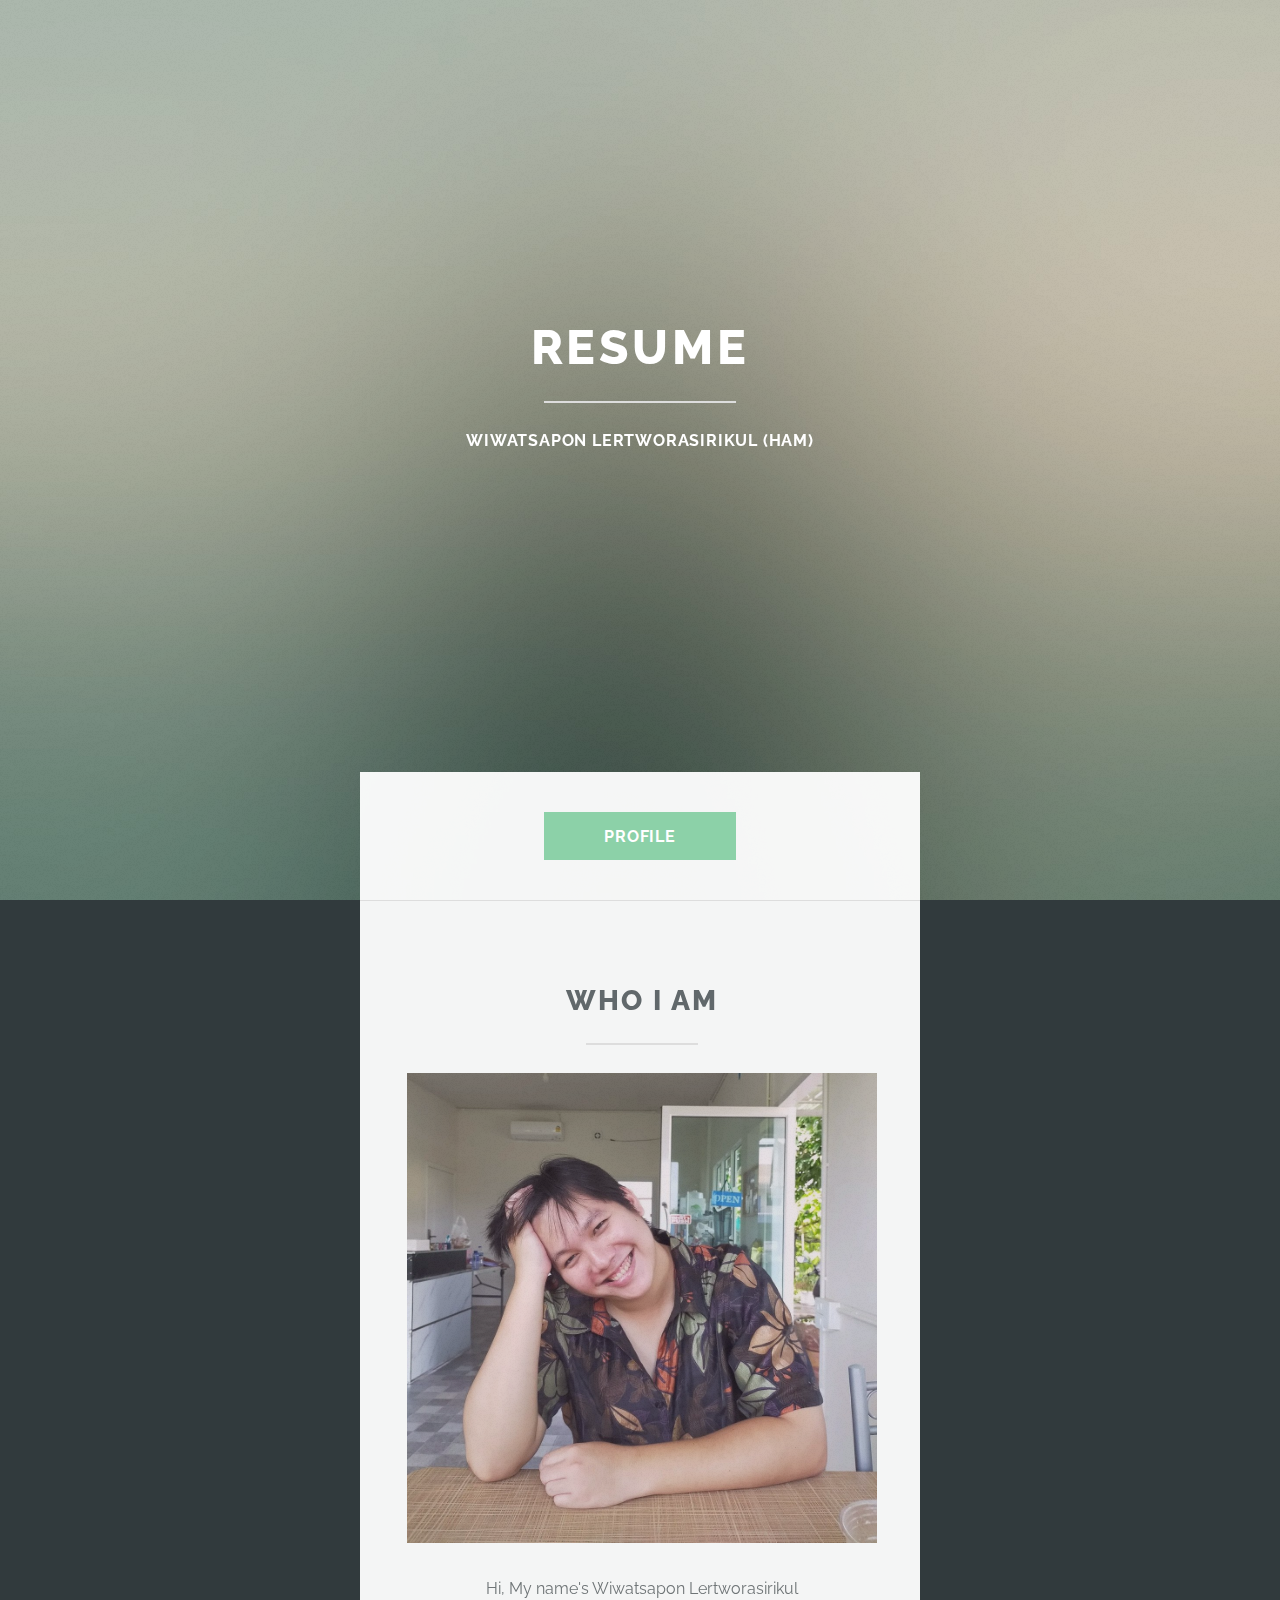
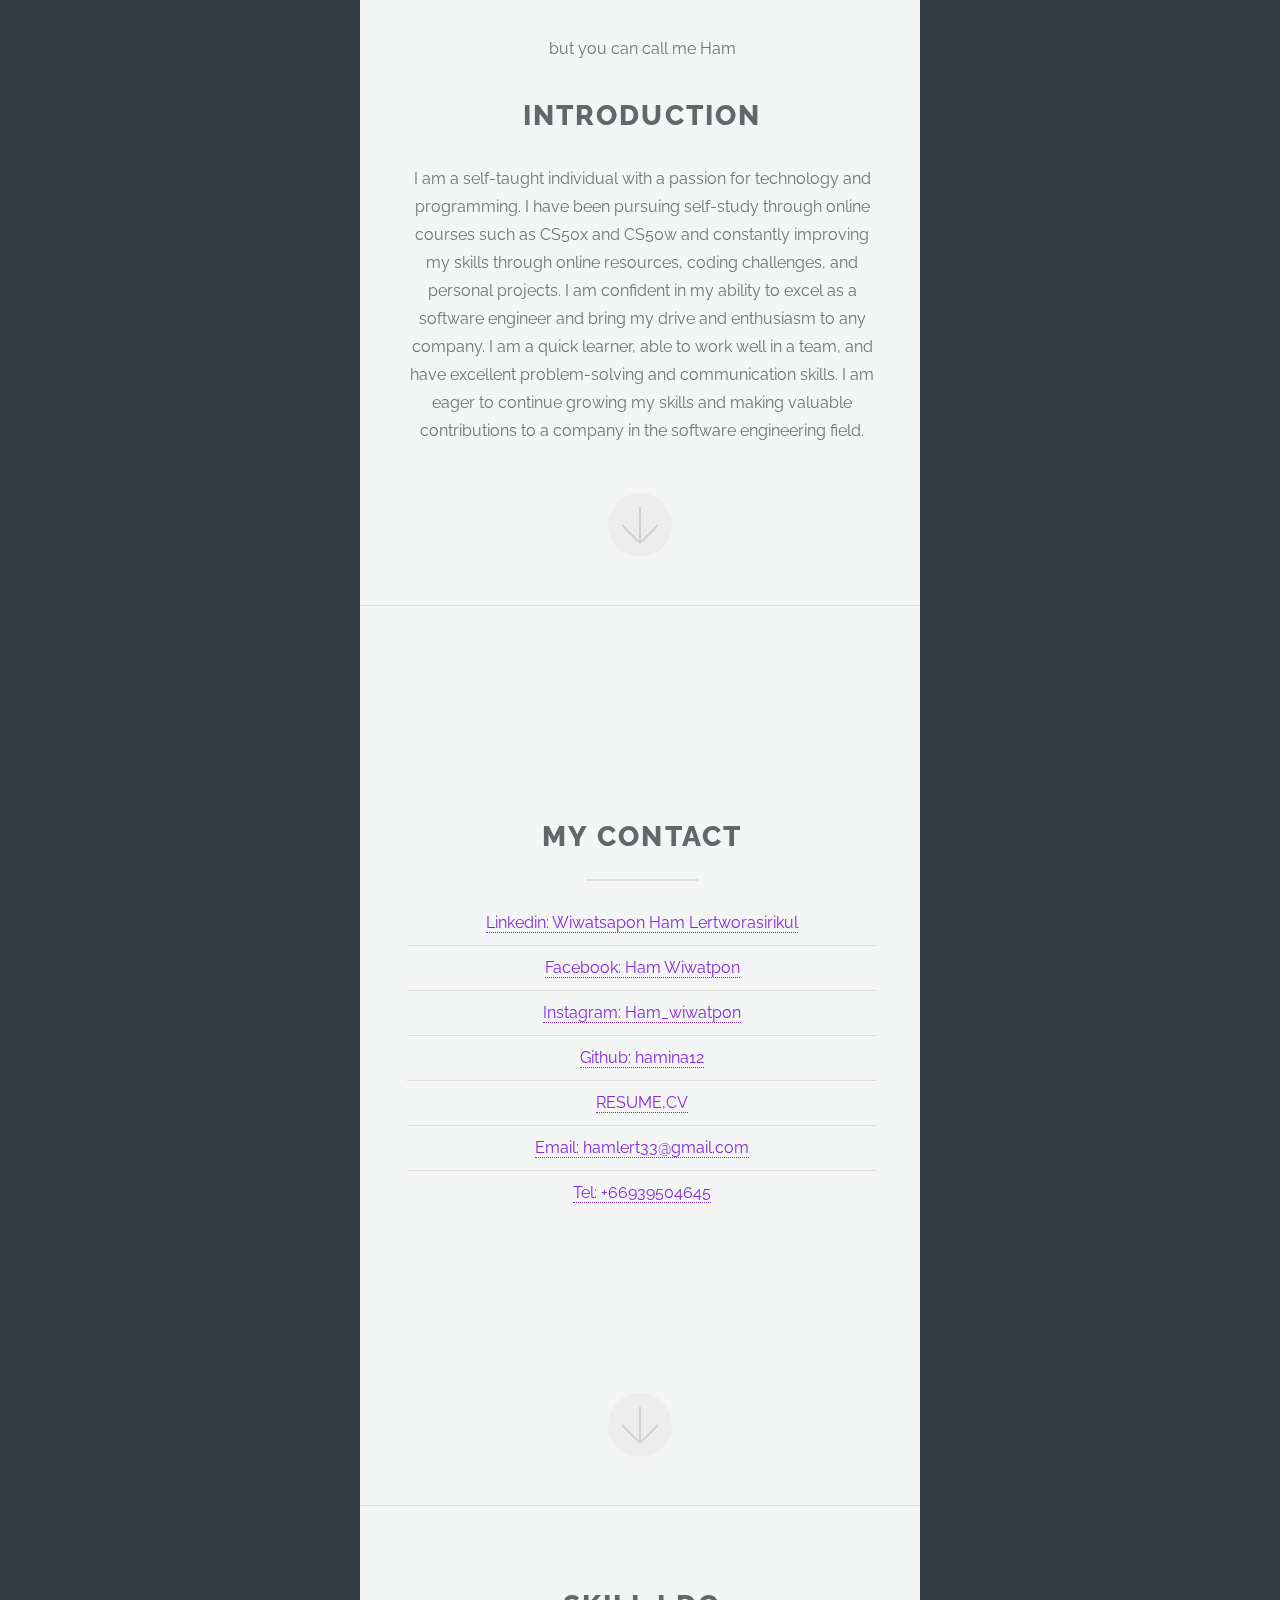
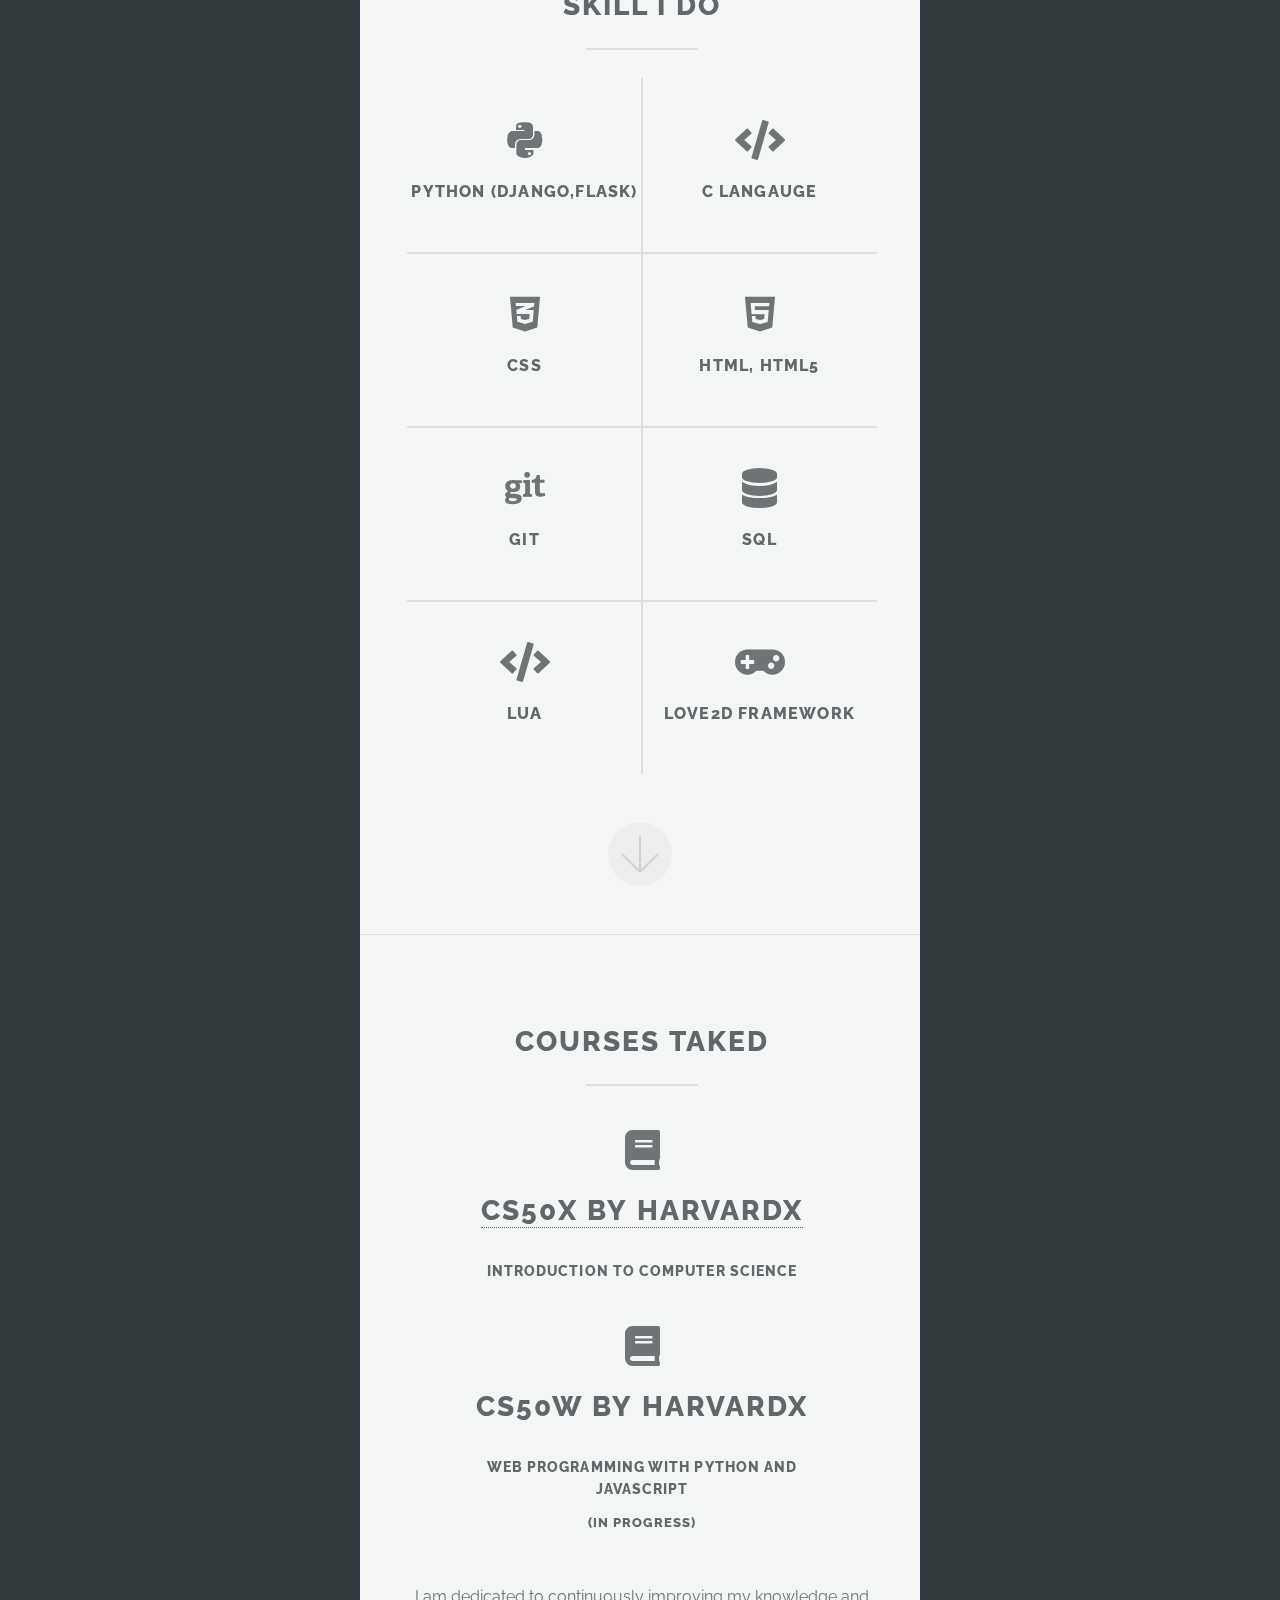
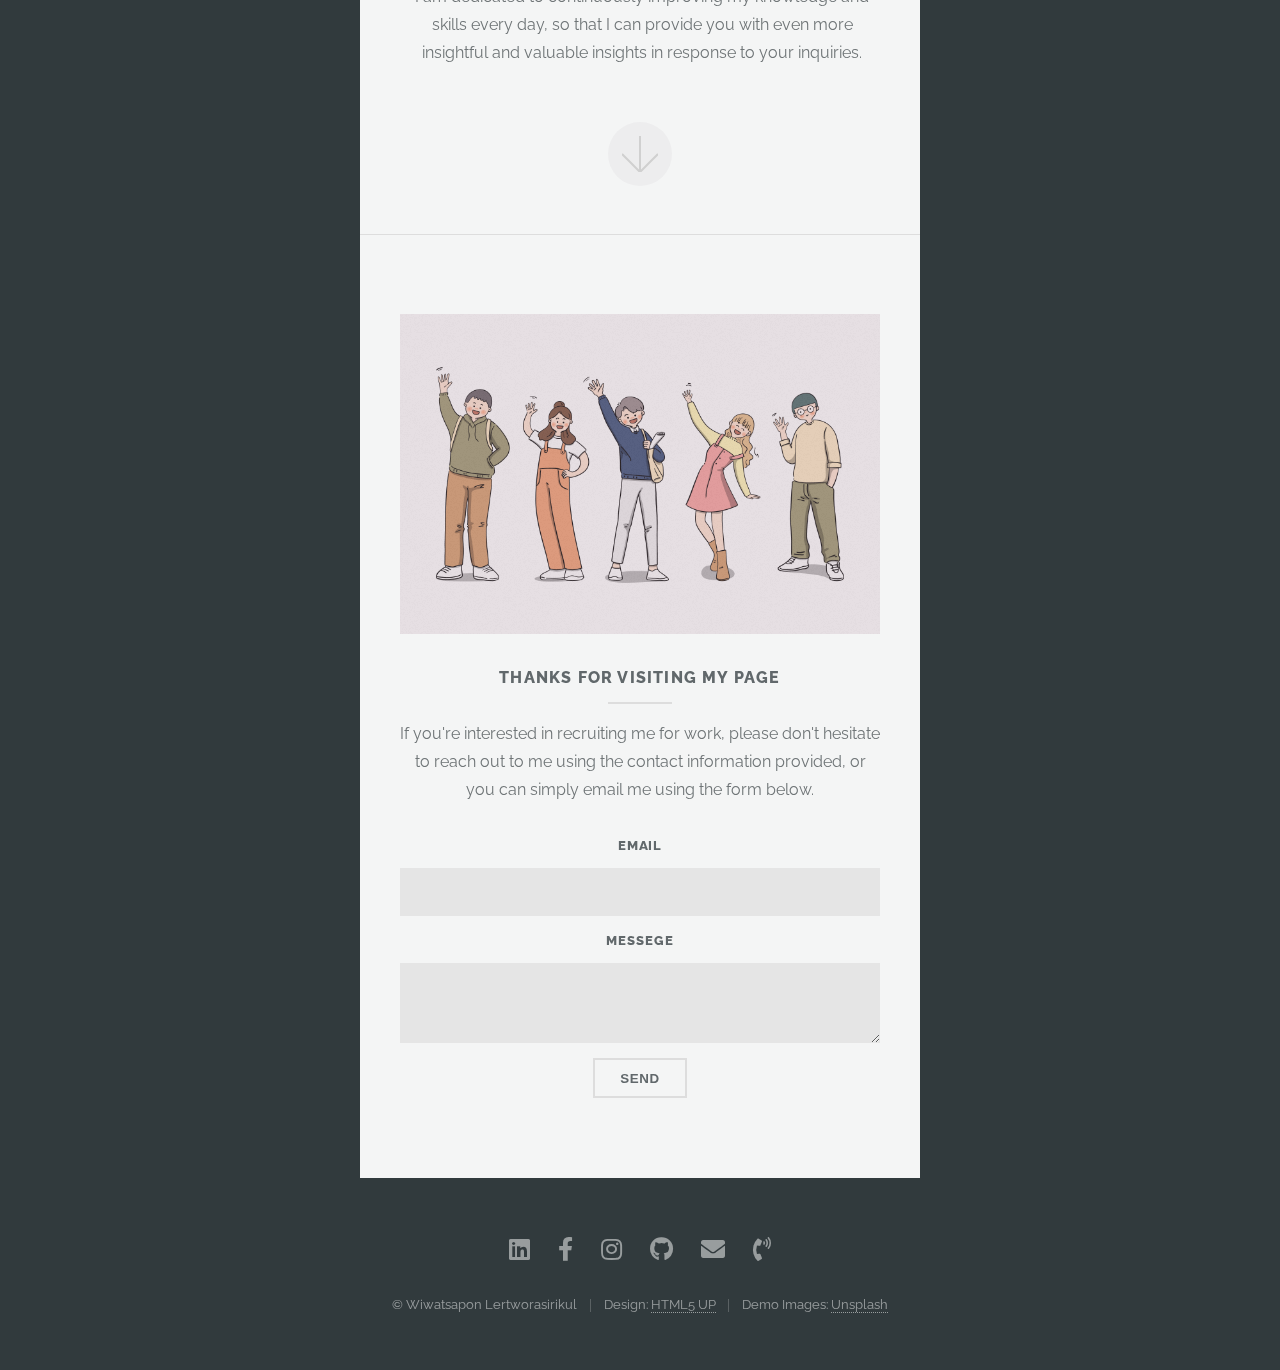
<file: index.html>
<!DOCTYPE HTML>
<!--
	Highlights by HTML5 UP
	html5up.net | @ajlkn
	Free for personal and commercial use under the CCA 3.0 license (html5up.net/license)
-->
<html>
	<head>
		<title>Wiwatsapon Resume</title>
		<meta charset="utf-8" />
		<meta name="viewport" content="width=device-width, initial-scale=1, user-scalable=no" />
		<link rel="stylesheet" href="assets/css/main.css" />
	</head>
	<body class="is-preload">

		<!-- Header -->
			<section id="header">
				<header class="major">
					<h1>RESUME</h1>
					<p>WIWATSAPON LERTWORASIRIKUL (HAM)</p>
				</header>
				<div class="container">
					<ul class="actions special">
						<li><a href="#one" class="button primary scrolly">Profile</a></li>
					</ul>
				</div>
			</section>

		<!-- One -->
			<section id="one" class="main special">
				<div class="container">
					<div class="content">
						<header class="major">
							<h2>Who I am</h2>
						</header>
						<div class="col-12">
							<span class="image fit"><img src="images/ham.jpg" alt="Profile" /></span>
						</div>
						<p>Hi, My name's Wiwatsapon Lertworasirikul</p>
						<p>but you can call me Ham</p>
						<h2>Introduction</h2>
						<p>I am a self-taught individual with a passion for technology and programming. I have been pursuing self-study through online courses such as CS50x and CS50w and constantly improving my skills through online resources, coding challenges, and personal projects. I am confident in my ability to excel as a software engineer and bring my drive and enthusiasm to any company. I am a quick learner, able to work well in a team, and have excellent problem-solving and communication skills. I am eager to continue growing my skills and making valuable contributions to a company in the software engineering field.</p>
					</div>
					<a href="#two" class="goto-next scrolly">Next</a>
				</div>
			</section>
			
		<!-- Two -->
			<section id="two" class="main special">
				<div class="container">
					<div class="content">
						<header class="major">
							<h2>My contact</h2>
						</header>
						<ul class="alt">
							<li><a href="https://www.linkedin.com/in/wiwatsapon-lertworasirikul-10bb84263/"><span class="label">Linkedin: Wiwatsapon Ham Lertworasirikul</span></a></li>
							<li><a href="https://www.facebook.com/hamwiwatpon/"><span class="label">Facebook: Ham Wiwatpon</span></a></li>
							<li><a href="https://www.instagram.com/ham_wiwatpon/"><span class="label">Instagram: Ham_wiwatpon</span></a></li>
							<li><a href="https://github.com/hamina12"><span class="label">Github: hamina12</span></a></li>
							<li><a href="https://resume.io/r/bTG0ZDBS4"><span class="label">RESUME,CV</span></a></li>
							<li><a href="mailto:hamlert33@gmail.com"><span class="label">Email: hamlert33@gmail.com</span></a></li>
							<li><a href="tel:+66939504645"><span class="label">Tel: +66939504645</span></a></li>
						</ul>
						
					</div>
					<a href="#three" class="goto-next scrolly">Next</a>
				</div>
			</section>
			
		<!-- Three -->
			<section id="three" class="main special">
				<div class="container">
					<div class="content">
						<header class="major">
							<h2>Skill i do</h2>
						</header>
						<ul class="icons-grid">
							<li>
								<span class="icon brands major fa-python"></span>
								<h3>Python (Django,Flask)</h3>
							</li>
							<li>
								<span class="icon solid major fa-code"></span>
								<h3>C langauge</h3>
							</li>
							<li>
								<span class="icon brands major fa-css3-alt"></span>
								<h3>CSS</h3>
							</li>
							<li>
								<span class="icon brands major fa-html5"></span>
								<h3>HTML, HTML5</h3>
							</li>
							<li>
								<span class="icon brands major fa-git"></span>
								<h3>GIT</h3>
							</li>
							<li>
								<span class="icon solid major fa-database"></span>
								<h3>SQL</h3>
							</li>
							<li>
								<span class="icon solid major fa-code"></span>
								<h3>Lua</h3>
							</li>
							<li>
								<span class="icon solid major fa-gamepad"></span>
								<h3>Love2d Framework</h3>
							</li>
						</ul>
					</div>
					<a href="#four" class="goto-next scrolly">Next</a>
				</div>
			</section>
		
		<!-- Four -->
			<section id="four" class="main special">
				<div class="container">
					<div class="content">
						<header class="major">
							<h2>Courses Taked</h2>
						</header>
						<div style="margin:50px">
							<span class="icon solid major fa-book"></span>
							<h2>
								<a href="https://certificates.cs50.io/cd8f5df5-35dc-4519-b755-54cb6ee9511c.pdf?size=letter">CS50x by HarvardX</a>
							</h2>
							<h4>Introduction to Computer Science</h4>
						</div>
						<div style="margin:50px">
							<span class="icon solid major fa-book"></span>
							<h2>CS50w by HarvardX</h2>
							<h4>Web Programming with Python and Javascript</h4>
							<h5>(In Progress)</h5>
						</div>
						<p>I am dedicated to continuously improving my knowledge and skills every day, so that I can provide you with even more insightful and valuable insights in response to your inquiries.</p>
					</div>
					<a href="#footer" class="goto-next scrolly">Next</a>
				</div>
			</section>

			
		<!-- Footer -->
			<section id="footer">
				<div class="container">
					<span class="image fit primary"><img src="images/bye.jpg" alt="bye" /></span>
					<div class="content">
						<header class="major">
							<h3>Thanks for visiting my page</h3>
						</header>
						<p>If you're interested in recruiting me for work, please don't hesitate to reach out to me using the contact information provided, or you can simply email me using the form below.</p>
						<form action="https://formspree.io/f/xbjegwbq" method="POST">
						<label>
							<h4>EMAIL</h4>
							<input type="email" name="email">
						</label>
						<label>
							<h4>MESSEGE</h4>
							<textarea name="message"></textarea>
						</label>
						<!-- your other form fields go here -->
						<button type="submit">Send</button>
						</form>
					</div>
				</div>
					<footer>
						<ul class="icons">
							<li><a href="https://www.linkedin.com/in/wiwatsapon-lertworasirikul-10bb84263/" class="icon brands fa-linkedin"><span class="label">Linkedin: Wiwatsapon Ham Lertworasirikul</span></a></li>
							<li><a href="https://www.facebook.com/hamwiwatpon/" class="icon brands fa-facebook-f"><span class="label">Facebook: Ham Wiwatpon</span></a></li>
							<li><a href="https://www.instagram.com/ham_wiwatpon/" class="icon brands fa-instagram"><span class="label">Instagram: Ham_wiwatpon</span></a></li>
							<li><a href="https://github.com/hamina12" class="icon brands fa-github"><span class="label">Github: hamina12</span></a></li>
							<li><a href="mailto:hamlert33@gmail.com" class="icon solid fa-envelope"><span class="label">Email: hamlert33@gmail.com</span></a></li>
							<li><a href="tel:+66939504645" class="icon solid fa-phone-volume"><span class="label">Tel: +66939504645</span></a></li>
						</ul>
						<ul class="copyright">
							<li>&copy; Wiwatsapon Lertworasirikul</li><li>Design: <a href="http://html5up.net">HTML5 UP</a></li><li>Demo Images: <a href="http://unsplash.com">Unsplash</a></li>
						</ul>
					</footer>
			</section>

		<!-- Scripts -->
			<script src="assets/js/jquery.min.js"></script>
			<script src="assets/js/jquery.scrollex.min.js"></script>
			<script src="assets/js/jquery.scrolly.min.js"></script>
			<script src="assets/js/browser.min.js"></script>
			<script src="assets/js/breakpoints.min.js"></script>
			<script src="assets/js/util.js"></script>
			<script src="assets/js/main.js"></script>

	</body>
</html>
</file>
<file: assets/css/main.css>
@import url("fontawesome-all.min.css");
@import url("https://fonts.googleapis.com/css?family=Raleway:400,400italic,700,800");

/*
	Highlights by HTML5 UP
	html5up.net | @ajlkn
	Free for personal and commercial use under the CCA 3.0 license (html5up.net/license)
*/

html, body, div, span, applet, object,
iframe, h1, h2, h3, h4, h5, h6, p, blockquote,
pre, a, abbr, acronym, address, big, cite,
code, del, dfn, em, img, ins, kbd, q, s, samp,
small, strike, strong, sub, sup, tt, var, b,
u, i, center, dl, dt, dd, ol, ul, li, fieldset,
form, label, legend, table, caption, tbody,
tfoot, thead, tr, th, td, article, aside,
canvas, details, embed, figure, figcaption,
footer, header, hgroup, menu, nav, output, ruby,
section, summary, time, mark, audio, video {
	margin: 0;
	padding: 0;
	border: 0;
	font-size: 100%;
	font: inherit;
	vertical-align: baseline;}

article, aside, details, figcaption, figure,
footer, header, hgroup, menu, nav, section {
	display: block;}

body {
	line-height: 1;
}

ol, ul {
	list-style: none;
}

blockquote, q {
	quotes: none;
}

	blockquote:before, blockquote:after, q:before, q:after {
		content: '';
		content: none;
	}

table {
	border-collapse: collapse;
	border-spacing: 0;
}

body {
	-webkit-text-size-adjust: none;
}

mark {
	background-color: transparent;
	color: inherit;
}

input::-moz-focus-inner {
	border: 0;
	padding: 0;
}

input, select, textarea {
	-moz-appearance: none;
	-webkit-appearance: none;
	-ms-appearance: none;
	appearance: none;
}

/* Basic */

	html {
		box-sizing: border-box;
	}

	*, *:before, *:after {
		box-sizing: inherit;
	}

	html {
		background-color: #313a3d;
		background-attachment: fixed,						fixed;
		background-image: url("images/overlay.png"), url("../../images/bg.jpg");
		background-position: top left,					center center;
		background-repeat: repeat,						none;
		background-size: auto,						cover;
	}

	html.is-preload *, html.is-preload *:before, html.is-preload *:after {
		-moz-animation: none !important;
		-webkit-animation: none !important;
		-ms-animation: none !important;
		animation: none !important;
		-moz-transition: none !important;
		-webkit-transition: none !important;
		-ms-transition: none !important;
		transition: none !important;
	}

	html.is-touch {
		height: 100vh;
		overflow: hidden;
	}

		html.is-touch #wrapper {
			-webkit-backface-visibility: hidden;
			-webkit-overflow-scrolling: touch;
			-webkit-transform: translate3d(0, 0, 0);
			height: 100vh;
			overflow: auto;
		}

	body, input, select, textarea {
		color: #6f7577;
		font-family: "Raleway", "Helvetica", sans-serif;
		font-size: 15pt;
		font-weight: 400;
		line-height: 1.75em;
	}

	a {
		-moz-transition: color 0.2s ease-in-out, border-bottom-color 0.2s ease-in-out;
		-webkit-transition: color 0.2s ease-in-out, border-bottom-color 0.2s ease-in-out;
		-ms-transition: color 0.2s ease-in-out, border-bottom-color 0.2s ease-in-out;
		transition: color 0.2s ease-in-out, border-bottom-color 0.2s ease-in-out;
		border-bottom: dotted 1px;
		color: #8828dc;
		text-decoration: none;
	}

		a:hover {
			border-bottom-color: transparent !important;
			color: #8cd1a8 !important;
			text-decoration: none;
		}

	strong, b {
		color: #61686b;
		font-weight: 700;
	}

	em, i {
		font-style: italic;
	}

	p {
		margin: 0 0 2em 0;
	}

	h1, h2, h3, h4, h5, h6 {
		color: #61686b;
		font-weight: 800;
		letter-spacing: 0.075em;
		line-height: 1em;
		margin: 0 0 1em 0;
		text-transform: uppercase;
	}

		h1 a, h2 a, h3 a, h4 a, h5 a, h6 a {
			color: inherit;
			text-decoration: none;
		}

	h2 {
		font-size: 1.75em;
		line-height: 1.5em;
	}

	h3 {
		font-size: 1em;
		line-height: 1.5em;
	}

	h4 {
		font-size: 0.9em;
		line-height: 1.5em;
	}

	h5 {
		font-size: 0.8em;
		line-height: 1.5em;
	}

	h6 {
		font-size: 0.7em;
		line-height: 1.5em;
	}

	sub {
		font-size: 0.8em;
		position: relative;
		top: 0.5em;
	}

	sup {
		font-size: 0.8em;
		position: relative;
		top: -0.5em;
	}

	hr {
		border: 0;
		border-bottom: solid 1px #dddddd;
		margin: 2em 0;
	}

		hr.major {
			margin: 3em 0;
		}

	blockquote {
		border-left: solid 6px #dddddd;
		font-style: italic;
		margin: 0 0 2em 0;
		padding: 0.5em 0 0.5em 1.5em;
	}

	code {
		background: rgba(144, 144, 144, 0.075);
		font-family: "Courier New", monospace;
		font-size: 0.9em;
		margin: 0 0.25em;
		padding: 0.25em 0.65em;
	}

	pre {
		-webkit-overflow-scrolling: touch;
		font-family: "Courier New", monospace;
		font-size: 0.9em;
		margin: 0 0 2em 0;
	}

		pre code {
			display: block;
			line-height: 1.75em;
			padding: 1em 1.5em;
			overflow-x: auto;
		}

	.align-left {
		text-align: left;
	}

	.align-center {
		text-align: center;
	}

	.align-right {
		text-align: right;
	}

/* Container */

	.container {
		margin: 0 auto;
		max-width: calc(100% - 4em);
		width: 35em;
	}

		.container.xsmall {
			width: 8.75em;
		}

		.container.small {
			width: 17.5em;
		}

		.container.medium {
			width: 26.25em;
		}

		.container.large {
			width: 43.75em;
		}

		.container.xlarge {
			width: 52.5em;
		}

		.container.max {
			width: 100%;
		}

		@media screen and (max-width: 980px) {

			.container {
				width: 80% !important;
				max-width: 100% !important;
			}

		}

		@media screen and (max-width: 480px) {

			.container {
				width: 100% !important;
			}

		}

/* Row */

	.row {
		display: flex;
		flex-wrap: wrap;
		box-sizing: border-box;
		align-items: stretch;
	}

		.row > * {
			box-sizing: border-box;
		}

		.row.gtr-uniform > * > :last-child {
			margin-bottom: 0;
		}

		.row.aln-left {
			justify-content: flex-start;
		}

		.row.aln-center {
			justify-content: center;
		}

		.row.aln-right {
			justify-content: flex-end;
		}

		.row.aln-top {
			align-items: flex-start;
		}

		.row.aln-middle {
			align-items: center;
		}

		.row.aln-bottom {
			align-items: flex-end;
		}

		.row > .imp {
			order: -1;
		}

		.row > .col-1 {
			width: 8.33333%;
		}

		.row > .off-1 {
			margin-left: 8.33333%;
		}

		.row > .col-2 {
			width: 16.66667%;
		}

		.row > .off-2 {
			margin-left: 16.66667%;
		}

		.row > .col-3 {
			width: 25%;
		}

		.row > .off-3 {
			margin-left: 25%;
		}

		.row > .col-4 {
			width: 33.33333%;
		}

		.row > .off-4 {
			margin-left: 33.33333%;
		}

		.row > .col-5 {
			width: 41.66667%;
		}

		.row > .off-5 {
			margin-left: 41.66667%;
		}

		.row > .col-6 {
			width: 50%;
		}

		.row > .off-6 {
			margin-left: 50%;
		}

		.row > .col-7 {
			width: 58.33333%;
		}

		.row > .off-7 {
			margin-left: 58.33333%;
		}

		.row > .col-8 {
			width: 66.66667%;
		}

		.row > .off-8 {
			margin-left: 66.66667%;
		}

		.row > .col-9 {
			width: 75%;
		}

		.row > .off-9 {
			margin-left: 75%;
		}

		.row > .col-10 {
			width: 83.33333%;
		}

		.row > .off-10 {
			margin-left: 83.33333%;
		}

		.row > .col-11 {
			width: 91.66667%;
		}

		.row > .off-11 {
			margin-left: 91.66667%;
		}

		.row > .col-12 {
			width: 100%;
		}

		.row > .off-12 {
			margin-left: 100%;
		}

		.row.gtr-0 {
			margin-top: 0;
			margin-left: 0em;
		}

			.row.gtr-0 > * {
				padding: 0 0 0 0em;
			}

			.row.gtr-0.gtr-uniform {
				margin-top: 0em;
			}

				.row.gtr-0.gtr-uniform > * {
					padding-top: 0em;
				}

		.row.gtr-25 {
			margin-top: 0;
			margin-left: -0.375em;
		}

			.row.gtr-25 > * {
				padding: 0 0 0 0.375em;
			}

			.row.gtr-25.gtr-uniform {
				margin-top: -0.375em;
			}

				.row.gtr-25.gtr-uniform > * {
					padding-top: 0.375em;
				}

		.row.gtr-50 {
			margin-top: 0;
			margin-left: -0.75em;
		}

			.row.gtr-50 > * {
				padding: 0 0 0 0.75em;
			}

			.row.gtr-50.gtr-uniform {
				margin-top: -0.75em;
			}

				.row.gtr-50.gtr-uniform > * {
					padding-top: 0.75em;
				}

		.row {
			margin-top: 0;
			margin-left: -1.5em;
		}

			.row > * {
				padding: 0 0 0 1.5em;
			}

			.row.gtr-uniform {
				margin-top: -1.5em;
			}

				.row.gtr-uniform > * {
					padding-top: 1.5em;
				}

		.row.gtr-150 {
			margin-top: 0;
			margin-left: -2.25em;
		}

			.row.gtr-150 > * {
				padding: 0 0 0 2.25em;
			}

			.row.gtr-150.gtr-uniform {
				margin-top: -2.25em;
			}

				.row.gtr-150.gtr-uniform > * {
					padding-top: 2.25em;
				}

		.row.gtr-200 {
			margin-top: 0;
			margin-left: -3em;
		}

			.row.gtr-200 > * {
				padding: 0 0 0 3em;
			}

			.row.gtr-200.gtr-uniform {
				margin-top: -3em;
			}

				.row.gtr-200.gtr-uniform > * {
					padding-top: 3em;
				}

		@media screen and (max-width: 1680px) {

			.row {
				display: flex;
				flex-wrap: wrap;
				box-sizing: border-box;
				align-items: stretch;
			}

				.row > * {
					box-sizing: border-box;
				}

				.row.gtr-uniform > * > :last-child {
					margin-bottom: 0;
				}

				.row.aln-left {
					justify-content: flex-start;
				}

				.row.aln-center {
					justify-content: center;
				}

				.row.aln-right {
					justify-content: flex-end;
				}

				.row.aln-top {
					align-items: flex-start;
				}

				.row.aln-middle {
					align-items: center;
				}

				.row.aln-bottom {
					align-items: flex-end;
				}

				.row > .imp-large {
					order: -1;
				}

				.row > .col-1-large {
					width: 8.33333%;
				}

				.row > .off-1-large {
					margin-left: 8.33333%;
				}

				.row > .col-2-large {
					width: 16.66667%;
				}

				.row > .off-2-large {
					margin-left: 16.66667%;
				}

				.row > .col-3-large {
					width: 25%;
				}

				.row > .off-3-large {
					margin-left: 25%;
				}

				.row > .col-4-large {
					width: 33.33333%;
				}

				.row > .off-4-large {
					margin-left: 33.33333%;
				}

				.row > .col-5-large {
					width: 41.66667%;
				}

				.row > .off-5-large {
					margin-left: 41.66667%;
				}

				.row > .col-6-large {
					width: 50%;
				}

				.row > .off-6-large {
					margin-left: 50%;
				}

				.row > .col-7-large {
					width: 58.33333%;
				}

				.row > .off-7-large {
					margin-left: 58.33333%;
				}

				.row > .col-8-large {
					width: 66.66667%;
				}

				.row > .off-8-large {
					margin-left: 66.66667%;
				}

				.row > .col-9-large {
					width: 75%;
				}

				.row > .off-9-large {
					margin-left: 75%;
				}

				.row > .col-10-large {
					width: 83.33333%;
				}

				.row > .off-10-large {
					margin-left: 83.33333%;
				}

				.row > .col-11-large {
					width: 91.66667%;
				}

				.row > .off-11-large {
					margin-left: 91.66667%;
				}

				.row > .col-12-large {
					width: 100%;
				}

				.row > .off-12-large {
					margin-left: 100%;
				}

				.row.gtr-0 {
					margin-top: 0;
					margin-left: 0em;
				}

					.row.gtr-0 > * {
						padding: 0 0 0 0em;
					}

					.row.gtr-0.gtr-uniform {
						margin-top: 0em;
					}

						.row.gtr-0.gtr-uniform > * {
							padding-top: 0em;
						}

				.row.gtr-25 {
					margin-top: 0;
					margin-left: -0.375em;
				}

					.row.gtr-25 > * {
						padding: 0 0 0 0.375em;
					}

					.row.gtr-25.gtr-uniform {
						margin-top: -0.375em;
					}

						.row.gtr-25.gtr-uniform > * {
							padding-top: 0.375em;
						}

				.row.gtr-50 {
					margin-top: 0;
					margin-left: -0.75em;
				}

					.row.gtr-50 > * {
						padding: 0 0 0 0.75em;
					}

					.row.gtr-50.gtr-uniform {
						margin-top: -0.75em;
					}

						.row.gtr-50.gtr-uniform > * {
							padding-top: 0.75em;
						}

				.row {
					margin-top: 0;
					margin-left: -1.5em;
				}

					.row > * {
						padding: 0 0 0 1.5em;
					}

					.row.gtr-uniform {
						margin-top: -1.5em;
					}

						.row.gtr-uniform > * {
							padding-top: 1.5em;
						}

				.row.gtr-150 {
					margin-top: 0;
					margin-left: -2.25em;
				}

					.row.gtr-150 > * {
						padding: 0 0 0 2.25em;
					}

					.row.gtr-150.gtr-uniform {
						margin-top: -2.25em;
					}

						.row.gtr-150.gtr-uniform > * {
							padding-top: 2.25em;
						}

				.row.gtr-200 {
					margin-top: 0;
					margin-left: -3em;
				}

					.row.gtr-200 > * {
						padding: 0 0 0 3em;
					}

					.row.gtr-200.gtr-uniform {
						margin-top: -3em;
					}

						.row.gtr-200.gtr-uniform > * {
							padding-top: 3em;
						}

		}

		@media screen and (max-width: 980px) {

			.row {
				display: flex;
				flex-wrap: wrap;
				box-sizing: border-box;
				align-items: stretch;
			}

				.row > * {
					box-sizing: border-box;
				}

				.row.gtr-uniform > * > :last-child {
					margin-bottom: 0;
				}

				.row.aln-left {
					justify-content: flex-start;
				}

				.row.aln-center {
					justify-content: center;
				}

				.row.aln-right {
					justify-content: flex-end;
				}

				.row.aln-top {
					align-items: flex-start;
				}

				.row.aln-middle {
					align-items: center;
				}

				.row.aln-bottom {
					align-items: flex-end;
				}

				.row > .imp-medium {
					order: -1;
				}

				.row > .col-1-medium {
					width: 8.33333%;
				}

				.row > .off-1-medium {
					margin-left: 8.33333%;
				}

				.row > .col-2-medium {
					width: 16.66667%;
				}

				.row > .off-2-medium {
					margin-left: 16.66667%;
				}

				.row > .col-3-medium {
					width: 25%;
				}

				.row > .off-3-medium {
					margin-left: 25%;
				}

				.row > .col-4-medium {
					width: 33.33333%;
				}

				.row > .off-4-medium {
					margin-left: 33.33333%;
				}

				.row > .col-5-medium {
					width: 41.66667%;
				}

				.row > .off-5-medium {
					margin-left: 41.66667%;
				}

				.row > .col-6-medium {
					width: 50%;
				}

				.row > .off-6-medium {
					margin-left: 50%;
				}

				.row > .col-7-medium {
					width: 58.33333%;
				}

				.row > .off-7-medium {
					margin-left: 58.33333%;
				}

				.row > .col-8-medium {
					width: 66.66667%;
				}

				.row > .off-8-medium {
					margin-left: 66.66667%;
				}

				.row > .col-9-medium {
					width: 75%;
				}

				.row > .off-9-medium {
					margin-left: 75%;
				}

				.row > .col-10-medium {
					width: 83.33333%;
				}

				.row > .off-10-medium {
					margin-left: 83.33333%;
				}

				.row > .col-11-medium {
					width: 91.66667%;
				}

				.row > .off-11-medium {
					margin-left: 91.66667%;
				}

				.row > .col-12-medium {
					width: 100%;
				}

				.row > .off-12-medium {
					margin-left: 100%;
				}

				.row.gtr-0 {
					margin-top: 0;
					margin-left: 0em;
				}

					.row.gtr-0 > * {
						padding: 0 0 0 0em;
					}

					.row.gtr-0.gtr-uniform {
						margin-top: 0em;
					}

						.row.gtr-0.gtr-uniform > * {
							padding-top: 0em;
						}

				.row.gtr-25 {
					margin-top: 0;
					margin-left: -0.375em;
				}

					.row.gtr-25 > * {
						padding: 0 0 0 0.375em;
					}

					.row.gtr-25.gtr-uniform {
						margin-top: -0.375em;
					}

						.row.gtr-25.gtr-uniform > * {
							padding-top: 0.375em;
						}

				.row.gtr-50 {
					margin-top: 0;
					margin-left: -0.75em;
				}

					.row.gtr-50 > * {
						padding: 0 0 0 0.75em;
					}

					.row.gtr-50.gtr-uniform {
						margin-top: -0.75em;
					}

						.row.gtr-50.gtr-uniform > * {
							padding-top: 0.75em;
						}

				.row {
					margin-top: 0;
					margin-left: -1.5em;
				}

					.row > * {
						padding: 0 0 0 1.5em;
					}

					.row.gtr-uniform {
						margin-top: -1.5em;
					}

						.row.gtr-uniform > * {
							padding-top: 1.5em;
						}

				.row.gtr-150 {
					margin-top: 0;
					margin-left: -2.25em;
				}

					.row.gtr-150 > * {
						padding: 0 0 0 2.25em;
					}

					.row.gtr-150.gtr-uniform {
						margin-top: -2.25em;
					}

						.row.gtr-150.gtr-uniform > * {
							padding-top: 2.25em;
						}

				.row.gtr-200 {
					margin-top: 0;
					margin-left: -3em;
				}

					.row.gtr-200 > * {
						padding: 0 0 0 3em;
					}

					.row.gtr-200.gtr-uniform {
						margin-top: -3em;
					}

						.row.gtr-200.gtr-uniform > * {
							padding-top: 3em;
						}

		}

		@media screen and (max-width: 736px) {

			.row {
				display: flex;
				flex-wrap: wrap;
				box-sizing: border-box;
				align-items: stretch;
			}

				.row > * {
					box-sizing: border-box;
				}

				.row.gtr-uniform > * > :last-child {
					margin-bottom: 0;
				}

				.row.aln-left {
					justify-content: flex-start;
				}

				.row.aln-center {
					justify-content: center;
				}

				.row.aln-right {
					justify-content: flex-end;
				}

				.row.aln-top {
					align-items: flex-start;
				}

				.row.aln-middle {
					align-items: center;
				}

				.row.aln-bottom {
					align-items: flex-end;
				}

				.row > .imp-small {
					order: -1;
				}

				.row > .col-1-small {
					width: 8.33333%;
				}

				.row > .off-1-small {
					margin-left: 8.33333%;
				}

				.row > .col-2-small {
					width: 16.66667%;
				}

				.row > .off-2-small {
					margin-left: 16.66667%;
				}

				.row > .col-3-small {
					width: 25%;
				}

				.row > .off-3-small {
					margin-left: 25%;
				}

				.row > .col-4-small {
					width: 33.33333%;
				}

				.row > .off-4-small {
					margin-left: 33.33333%;
				}

				.row > .col-5-small {
					width: 41.66667%;
				}

				.row > .off-5-small {
					margin-left: 41.66667%;
				}

				.row > .col-6-small {
					width: 50%;
				}

				.row > .off-6-small {
					margin-left: 50%;
				}

				.row > .col-7-small {
					width: 58.33333%;
				}

				.row > .off-7-small {
					margin-left: 58.33333%;
				}

				.row > .col-8-small {
					width: 66.66667%;
				}

				.row > .off-8-small {
					margin-left: 66.66667%;
				}

				.row > .col-9-small {
					width: 75%;
				}

				.row > .off-9-small {
					margin-left: 75%;
				}

				.row > .col-10-small {
					width: 83.33333%;
				}

				.row > .off-10-small {
					margin-left: 83.33333%;
				}

				.row > .col-11-small {
					width: 91.66667%;
				}

				.row > .off-11-small {
					margin-left: 91.66667%;
				}

				.row > .col-12-small {
					width: 100%;
				}

				.row > .off-12-small {
					margin-left: 100%;
				}

				.row.gtr-0 {
					margin-top: 0;
					margin-left: 0em;
				}

					.row.gtr-0 > * {
						padding: 0 0 0 0em;
					}

					.row.gtr-0.gtr-uniform {
						margin-top: 0em;
					}

						.row.gtr-0.gtr-uniform > * {
							padding-top: 0em;
						}

				.row.gtr-25 {
					margin-top: 0;
					margin-left: -0.25em;
				}

					.row.gtr-25 > * {
						padding: 0 0 0 0.25em;
					}

					.row.gtr-25.gtr-uniform {
						margin-top: -0.25em;
					}

						.row.gtr-25.gtr-uniform > * {
							padding-top: 0.25em;
						}

				.row.gtr-50 {
					margin-top: 0;
					margin-left: -0.5em;
				}

					.row.gtr-50 > * {
						padding: 0 0 0 0.5em;
					}

					.row.gtr-50.gtr-uniform {
						margin-top: -0.5em;
					}

						.row.gtr-50.gtr-uniform > * {
							padding-top: 0.5em;
						}

				.row {
					margin-top: 0;
					margin-left: -1em;
				}

					.row > * {
						padding: 0 0 0 1em;
					}

					.row.gtr-uniform {
						margin-top: -1em;
					}

						.row.gtr-uniform > * {
							padding-top: 1em;
						}

				.row.gtr-150 {
					margin-top: 0;
					margin-left: -1.5em;
				}

					.row.gtr-150 > * {
						padding: 0 0 0 1.5em;
					}

					.row.gtr-150.gtr-uniform {
						margin-top: -1.5em;
					}

						.row.gtr-150.gtr-uniform > * {
							padding-top: 1.5em;
						}

				.row.gtr-200 {
					margin-top: 0;
					margin-left: -2em;
				}

					.row.gtr-200 > * {
						padding: 0 0 0 2em;
					}

					.row.gtr-200.gtr-uniform {
						margin-top: -2em;
					}

						.row.gtr-200.gtr-uniform > * {
							padding-top: 2em;
						}

		}

		@media screen and (max-width: 480px) {

			.row {
				display: flex;
				flex-wrap: wrap;
				box-sizing: border-box;
				align-items: stretch;
			}

				.row > * {
					box-sizing: border-box;
				}

				.row.gtr-uniform > * > :last-child {
					margin-bottom: 0;
				}

				.row.aln-left {
					justify-content: flex-start;
				}

				.row.aln-center {
					justify-content: center;
				}

				.row.aln-right {
					justify-content: flex-end;
				}

				.row.aln-top {
					align-items: flex-start;
				}

				.row.aln-middle {
					align-items: center;
				}

				.row.aln-bottom {
					align-items: flex-end;
				}

				.row > .imp-xsmall {
					order: -1;
				}

				.row > .col-1-xsmall {
					width: 8.33333%;
				}

				.row > .off-1-xsmall {
					margin-left: 8.33333%;
				}

				.row > .col-2-xsmall {
					width: 16.66667%;
				}

				.row > .off-2-xsmall {
					margin-left: 16.66667%;
				}

				.row > .col-3-xsmall {
					width: 25%;
				}

				.row > .off-3-xsmall {
					margin-left: 25%;
				}

				.row > .col-4-xsmall {
					width: 33.33333%;
				}

				.row > .off-4-xsmall {
					margin-left: 33.33333%;
				}

				.row > .col-5-xsmall {
					width: 41.66667%;
				}

				.row > .off-5-xsmall {
					margin-left: 41.66667%;
				}

				.row > .col-6-xsmall {
					width: 50%;
				}

				.row > .off-6-xsmall {
					margin-left: 50%;
				}

				.row > .col-7-xsmall {
					width: 58.33333%;
				}

				.row > .off-7-xsmall {
					margin-left: 58.33333%;
				}

				.row > .col-8-xsmall {
					width: 66.66667%;
				}

				.row > .off-8-xsmall {
					margin-left: 66.66667%;
				}

				.row > .col-9-xsmall {
					width: 75%;
				}

				.row > .off-9-xsmall {
					margin-left: 75%;
				}

				.row > .col-10-xsmall {
					width: 83.33333%;
				}

				.row > .off-10-xsmall {
					margin-left: 83.33333%;
				}

				.row > .col-11-xsmall {
					width: 91.66667%;
				}

				.row > .off-11-xsmall {
					margin-left: 91.66667%;
				}

				.row > .col-12-xsmall {
					width: 100%;
				}

				.row > .off-12-xsmall {
					margin-left: 100%;
				}

				.row.gtr-0 {
					margin-top: 0;
					margin-left: 0em;
				}

					.row.gtr-0 > * {
						padding: 0 0 0 0em;
					}

					.row.gtr-0.gtr-uniform {
						margin-top: 0em;
					}

						.row.gtr-0.gtr-uniform > * {
							padding-top: 0em;
						}

				.row.gtr-25 {
					margin-top: 0;
					margin-left: -0.25em;
				}

					.row.gtr-25 > * {
						padding: 0 0 0 0.25em;
					}

					.row.gtr-25.gtr-uniform {
						margin-top: -0.25em;
					}

						.row.gtr-25.gtr-uniform > * {
							padding-top: 0.25em;
						}

				.row.gtr-50 {
					margin-top: 0;
					margin-left: -0.5em;
				}

					.row.gtr-50 > * {
						padding: 0 0 0 0.5em;
					}

					.row.gtr-50.gtr-uniform {
						margin-top: -0.5em;
					}

						.row.gtr-50.gtr-uniform > * {
							padding-top: 0.5em;
						}

				.row {
					margin-top: 0;
					margin-left: -1em;
				}

					.row > * {
						padding: 0 0 0 1em;
					}

					.row.gtr-uniform {
						margin-top: -1em;
					}

						.row.gtr-uniform > * {
							padding-top: 1em;
						}

				.row.gtr-150 {
					margin-top: 0;
					margin-left: -1.5em;
				}

					.row.gtr-150 > * {
						padding: 0 0 0 1.5em;
					}

					.row.gtr-150.gtr-uniform {
						margin-top: -1.5em;
					}

						.row.gtr-150.gtr-uniform > * {
							padding-top: 1.5em;
						}

				.row.gtr-200 {
					margin-top: 0;
					margin-left: -2em;
				}

					.row.gtr-200 > * {
						padding: 0 0 0 2em;
					}

					.row.gtr-200.gtr-uniform {
						margin-top: -2em;
					}

						.row.gtr-200.gtr-uniform > * {
							padding-top: 2em;
						}

		}

/* Loader */

	@-moz-keyframes spinner-show {
		0% {
			opacity: 0;
		}

		100% {
			opacity: 1;
		}
	}

	@-webkit-keyframes spinner-show {
		0% {
			opacity: 0;
		}

		100% {
			opacity: 1;
		}
	}

	@-ms-keyframes spinner-show {
		0% {
			opacity: 0;
		}

		100% {
			opacity: 1;
		}
	}

	@keyframes spinner-show {
		0% {
			opacity: 0;
		}

		100% {
			opacity: 1;
		}
	}

	@-moz-keyframes spinner-hide {
		0% {
			color: #464e50;
			z-index: 10001;
			-moz-transform: scale(1) rotate(0deg);
			-webkit-transform: scale(1) rotate(0deg);
			-ms-transform: scale(1) rotate(0deg);
			transform: scale(1) rotate(0deg);
		}

		99% {
			color: #313a3d;
			z-index: 10001;
			-moz-transform: scale(0.5) rotate(360deg);
			-webkit-transform: scale(0.5) rotate(360deg);
			-ms-transform: scale(0.5) rotate(360deg);
			transform: scale(0.5) rotate(360deg);
		}

		100% {
			color: #313a3d;
			z-index: -1;
			-moz-transform: scale(0) rotate(360deg);
			-webkit-transform: scale(0) rotate(360deg);
			-ms-transform: scale(0) rotate(360deg);
			transform: scale(0) rotate(360deg);
		}
	}

	@-webkit-keyframes spinner-hide {
		0% {
			color: #464e50;
			z-index: 10001;
			-moz-transform: scale(1) rotate(0deg);
			-webkit-transform: scale(1) rotate(0deg);
			-ms-transform: scale(1) rotate(0deg);
			transform: scale(1) rotate(0deg);
		}

		99% {
			color: #313a3d;
			z-index: 10001;
			-moz-transform: scale(0.5) rotate(360deg);
			-webkit-transform: scale(0.5) rotate(360deg);
			-ms-transform: scale(0.5) rotate(360deg);
			transform: scale(0.5) rotate(360deg);
		}

		100% {
			color: #313a3d;
			z-index: -1;
			-moz-transform: scale(0) rotate(360deg);
			-webkit-transform: scale(0) rotate(360deg);
			-ms-transform: scale(0) rotate(360deg);
			transform: scale(0) rotate(360deg);
		}
	}

	@-ms-keyframes spinner-hide {
		0% {
			color: #464e50;
			z-index: 10001;
			-moz-transform: scale(1) rotate(0deg);
			-webkit-transform: scale(1) rotate(0deg);
			-ms-transform: scale(1) rotate(0deg);
			transform: scale(1) rotate(0deg);
		}

		99% {
			color: #313a3d;
			z-index: 10001;
			-moz-transform: scale(0.5) rotate(360deg);
			-webkit-transform: scale(0.5) rotate(360deg);
			-ms-transform: scale(0.5) rotate(360deg);
			transform: scale(0.5) rotate(360deg);
		}

		100% {
			color: #313a3d;
			z-index: -1;
			-moz-transform: scale(0) rotate(360deg);
			-webkit-transform: scale(0) rotate(360deg);
			-ms-transform: scale(0) rotate(360deg);
			transform: scale(0) rotate(360deg);
		}
	}

	@keyframes spinner-hide {
		0% {
			color: #464e50;
			z-index: 10001;
			-moz-transform: scale(1) rotate(0deg);
			-webkit-transform: scale(1) rotate(0deg);
			-ms-transform: scale(1) rotate(0deg);
			transform: scale(1) rotate(0deg);
		}

		99% {
			color: #313a3d;
			z-index: 10001;
			-moz-transform: scale(0.5) rotate(360deg);
			-webkit-transform: scale(0.5) rotate(360deg);
			-ms-transform: scale(0.5) rotate(360deg);
			transform: scale(0.5) rotate(360deg);
		}

		100% {
			color: #313a3d;
			z-index: -1;
			-moz-transform: scale(0) rotate(360deg);
			-webkit-transform: scale(0) rotate(360deg);
			-ms-transform: scale(0) rotate(360deg);
			transform: scale(0) rotate(360deg);
		}
	}

	@-moz-keyframes spinner-rotate {
		0% {
			-moz-transform: scale(1) rotate(0deg);
			-webkit-transform: scale(1) rotate(0deg);
			-ms-transform: scale(1) rotate(0deg);
			transform: scale(1) rotate(0deg);
		}

		100% {
			-moz-transform: scale(1) rotate(360deg);
			-webkit-transform: scale(1) rotate(360deg);
			-ms-transform: scale(1) rotate(360deg);
			transform: scale(1) rotate(360deg);
		}
	}

	@-webkit-keyframes spinner-rotate {
		0% {
			-moz-transform: scale(1) rotate(0deg);
			-webkit-transform: scale(1) rotate(0deg);
			-ms-transform: scale(1) rotate(0deg);
			transform: scale(1) rotate(0deg);
		}

		100% {
			-moz-transform: scale(1) rotate(360deg);
			-webkit-transform: scale(1) rotate(360deg);
			-ms-transform: scale(1) rotate(360deg);
			transform: scale(1) rotate(360deg);
		}
	}

	@-ms-keyframes spinner-rotate {
		0% {
			-moz-transform: scale(1) rotate(0deg);
			-webkit-transform: scale(1) rotate(0deg);
			-ms-transform: scale(1) rotate(0deg);
			transform: scale(1) rotate(0deg);
		}

		100% {
			-moz-transform: scale(1) rotate(360deg);
			-webkit-transform: scale(1) rotate(360deg);
			-ms-transform: scale(1) rotate(360deg);
			transform: scale(1) rotate(360deg);
		}
	}

	@keyframes spinner-rotate {
		0% {
			-moz-transform: scale(1) rotate(0deg);
			-webkit-transform: scale(1) rotate(0deg);
			-ms-transform: scale(1) rotate(0deg);
			transform: scale(1) rotate(0deg);
		}

		100% {
			-moz-transform: scale(1) rotate(360deg);
			-webkit-transform: scale(1) rotate(360deg);
			-ms-transform: scale(1) rotate(360deg);
			transform: scale(1) rotate(360deg);
		}
	}

	@-moz-keyframes overlay-hide {
		0% {
			opacity: 1;
			z-index: 10000;
		}

		15% {
			opacity: 1;
			z-index: 10000;
		}

		99% {
			opacity: 0;
			z-index: 10000;
		}

		100% {
			opacity: 0;
			z-index: -1;
		}
	}

	@-webkit-keyframes overlay-hide {
		0% {
			opacity: 1;
			z-index: 10000;
		}

		15% {
			opacity: 1;
			z-index: 10000;
		}

		99% {
			opacity: 0;
			z-index: 10000;
		}

		100% {
			opacity: 0;
			z-index: -1;
		}
	}

	@-ms-keyframes overlay-hide {
		0% {
			opacity: 1;
			z-index: 10000;
		}

		15% {
			opacity: 1;
			z-index: 10000;
		}

		99% {
			opacity: 0;
			z-index: 10000;
		}

		100% {
			opacity: 0;
			z-index: -1;
		}
	}

	@keyframes overlay-hide {
		0% {
			opacity: 1;
			z-index: 10000;
		}

		15% {
			opacity: 1;
			z-index: 10000;
		}

		99% {
			opacity: 0;
			z-index: 10000;
		}

		100% {
			opacity: 0;
			z-index: -1;
		}
	}

	html body {
		text-decoration: none;
	}

		html body:before {
			-moz-osx-font-smoothing: grayscale;
			-webkit-font-smoothing: antialiased;
			display: inline-block;
			font-style: normal;
			font-variant: normal;
			text-rendering: auto;
			line-height: 1;
			text-transform: none !important;
			font-family: 'Font Awesome 5 Free';
			font-weight: 900;
		}

		html body:before {
			-moz-animation: spinner-show 1.5s 1 0.25s ease forwards, spinner-hide 0.25s ease-in-out forwards !important;
			-webkit-animation: spinner-show 1.5s 1 0.25s ease forwards, spinner-hide 0.25s ease-in-out forwards !important;
			-ms-animation: spinner-show 1.5s 1 0.25s ease forwards, spinner-hide 0.25s ease-in-out forwards !important;
			animation: spinner-show 1.5s 1 0.25s ease forwards, spinner-hide 0.25s ease-in-out forwards !important;
			-moz-transform-origin: 50% 50%;
			-webkit-transform-origin: 50% 50%;
			-ms-transform-origin: 50% 50%;
			transform-origin: 50% 50%;
			color: #464e50;
			content: '\f1ce';
			cursor: default;
			display: block;
			font-size: 2em;
			height: 2em;
			left: 50%;
			opacity: 0;
			line-height: 2em;
			margin: -1em 0 0 -1em;
			position: fixed;
			text-align: center;
			top: 50%;
			width: 2em;
			z-index: -1;
		}

		html body:after {
			-moz-animation: overlay-hide 1s ease-in forwards !important;
			-webkit-animation: overlay-hide 1s ease-in forwards !important;
			-ms-animation: overlay-hide 1s ease-in forwards !important;
			animation: overlay-hide 1s ease-in forwards !important;
			background: #313a3d;
			content: '';
			display: block;
			height: 100%;
			left: 0;
			opacity: 0;
			position: fixed;
			top: 0;
			width: 100%;
			z-index: -1;
		}

	html.is-preload body:before {
		-moz-animation: spinner-show 1.5s 1 0.25s ease forwards, spinner-rotate 0.75s infinite linear !important;
		-webkit-animation: spinner-show 1.5s 1 0.25s ease forwards, spinner-rotate 0.75s infinite linear !important;
		-ms-animation: spinner-show 1.5s 1 0.25s ease forwards, spinner-rotate 0.75s infinite linear !important;
		animation: spinner-show 1.5s 1 0.25s ease forwards, spinner-rotate 0.75s infinite linear !important;
		z-index: 10001;
	}

	html.is-preload body:after {
		-moz-animation: none !important;
		-webkit-animation: none !important;
		-ms-animation: none !important;
		animation: none !important;
		opacity: 1;
		z-index: 10000;
	}

	@media (-webkit-min-device-pixel-ratio: 2) {

		html body:before {
			line-height: 2.025em;
		}

	}

/* Section/Article */

	section.special, article.special {
		text-align: center;
	}

	header p {
		color: #a8b0b3;
		letter-spacing: 0.05em;
		text-transform: uppercase;
	}

	header h1 + p {
		margin-top: -1em;
	}

	header h2 + p {
		margin-top: -1em;
	}

	header h3 + p {
		margin-top: -0.8em;
	}

	header h4 + p,
	header h5 + p,
	header h6 + p {
		font-size: 0.8em;
		margin-top: -0.6em;
	}

	header.major {
		text-align: center;
	}

		header.major h1, header.major h2, header.major h3, header.major h4, header.major h5, header.major h6 {
			position: relative;
		}

			header.major h1:after, header.major h2:after, header.major h3:after, header.major h4:after, header.major h5:after, header.major h6:after {
				background: #dddddd;
				content: '';
				display: block;
				height: 2px;
				margin: 0.75em auto 0 auto;
				position: relative;
				width: 4em;
			}

		header.major p {
			margin-top: 0;
		}

/* Form */

	form {
		margin: 0 0 2em 0;
	}

	label {
		color: #61686b;
		display: block;
		font-size: 0.9em;
		font-weight: 700;
		margin: 0 0 1em 0;
	}

	input[type="text"],
	input[type="password"],
	input[type="email"],
	select,
	textarea {
		-moz-appearance: none;
		-webkit-appearance: none;
		-ms-appearance: none;
		appearance: none;
		background: rgba(144, 144, 144, 0.15);
		border-radius: 0;
		border: none;
		color: inherit;
		display: block;
		outline: 0;
		padding: 0 1em;
		text-decoration: none;
		width: 100%;
	}

		input[type="text"]:invalid,
		input[type="password"]:invalid,
		input[type="email"]:invalid,
		select:invalid,
		textarea:invalid {
			box-shadow: none;
		}

		input[type="text"]:focus,
		input[type="password"]:focus,
		input[type="email"]:focus,
		select:focus,
		textarea:focus {
			box-shadow: inset 0 0 0 2px #8cd1a8;
		}

	select {
		background-image: url("data:image/svg+xml;charset=utf8,%3Csvg xmlns='http://www.w3.org/2000/svg' width='40' height='40' preserveAspectRatio='none' viewBox='0 0 40 40'%3E%3Cpath d='M9.4,12.3l10.4,10.4l10.4-10.4c0.2-0.2,0.5-0.4,0.9-0.4c0.3,0,0.6,0.1,0.9,0.4l3.3,3.3c0.2,0.2,0.4,0.5,0.4,0.9 c0,0.4-0.1,0.6-0.4,0.9L20.7,31.9c-0.2,0.2-0.5,0.4-0.9,0.4c-0.3,0-0.6-0.1-0.9-0.4L4.3,17.3c-0.2-0.2-0.4-0.5-0.4-0.9 c0-0.4,0.1-0.6,0.4-0.9l3.3-3.3c0.2-0.2,0.5-0.4,0.9-0.4S9.1,12.1,9.4,12.3z' fill='%23a8b0b3' /%3E%3C/svg%3E");
		background-size: 1.25rem;
		background-repeat: no-repeat;
		background-position: calc(100% - 1rem) center;
		height: 3em;
		padding-right: 3em;
		text-overflow: ellipsis;
	}

		select option {
			color: #61686b;
			background: #fff;
		}

		select:focus::-ms-value {
			background-color: transparent;
		}

		select::-ms-expand {
			display: none;
		}

	input[type="text"],
	input[type="password"],
	input[type="email"],
	select {
		height: 3em;
	}

	textarea {
		padding: 0.75em 1em;
	}

	input[type="checkbox"],
	input[type="radio"] {
		-moz-appearance: none;
		-webkit-appearance: none;
		-ms-appearance: none;
		appearance: none;
		display: block;
		float: left;
		margin-right: -2em;
		opacity: 0;
		width: 1em;
		z-index: -1;
	}

		input[type="checkbox"] + label,
		input[type="radio"] + label {
			text-decoration: none;
			color: #6f7577;
			cursor: pointer;
			display: inline-block;
			font-size: 1em;
			font-weight: 400;
			padding-left: 2.55em;
			padding-right: 0.75em;
			position: relative;
		}

			input[type="checkbox"] + label:before,
			input[type="radio"] + label:before {
				-moz-osx-font-smoothing: grayscale;
				-webkit-font-smoothing: antialiased;
				display: inline-block;
				font-style: normal;
				font-variant: normal;
				text-rendering: auto;
				line-height: 1;
				text-transform: none !important;
				font-family: 'Font Awesome 5 Free';
				font-weight: 900;
			}

			input[type="checkbox"] + label:before,
			input[type="radio"] + label:before {
				background: rgba(144, 144, 144, 0.15);
				content: '';
				display: inline-block;
				font-size: 0.8em;
				height: 2.25em;
				left: 0;
				line-height: 2.25em;
				position: absolute;
				text-align: center;
				top: 0;
				width: 2.25em;
			}

		input[type="checkbox"]:checked + label:before,
		input[type="radio"]:checked + label:before {
			background: #313a3d;
			color: #ffffff;
			content: '\f00c';
		}

		input[type="checkbox"]:focus + label:before,
		input[type="radio"]:focus + label:before {
			box-shadow: inset 0 0 0 2px #8cd1a8;
		}

	input[type="radio"] + label:before {
		border-radius: 100%;
	}

	::-webkit-input-placeholder {
		color: #a8b0b3 !important;
		opacity: 1.0;
	}

	:-moz-placeholder {
		color: #a8b0b3 !important;
		opacity: 1.0;
	}

	::-moz-placeholder {
		color: #a8b0b3 !important;
		opacity: 1.0;
	}

	:-ms-input-placeholder {
		color: #a8b0b3 !important;
		opacity: 1.0;
	}

/* Box */

	.box {
		border: solid 2px #dddddd;
		margin-bottom: 2em;
		padding: 1.5em;
	}

		.box > :last-child,
		.box > :last-child > :last-child,
		.box > :last-child > :last-child > :last-child {
			margin-bottom: 0;
		}

		.box.alt {
			border: 0;
			border-radius: 0;
			padding: 0;
		}

/* Icon */

	.icon {
		text-decoration: none;
		border-bottom: none;
		position: relative;
	}

		.icon:before {
			-moz-osx-font-smoothing: grayscale;
			-webkit-font-smoothing: antialiased;
			display: inline-block;
			font-style: normal;
			font-variant: normal;
			text-rendering: auto;
			line-height: 1;
			text-transform: none !important;
			font-family: 'Font Awesome 5 Free';
			font-weight: 400;
		}

		.icon > .label {
			display: none;
		}

		.icon:before {
			line-height: inherit;
		}

		.icon.solid:before {
			font-weight: 900;
		}

		.icon.brands:before {
			font-family: 'Font Awesome 5 Brands';
		}

		.icon.major {
			display: block;
			margin: 0 0 1em 0;
		}

			.icon.major:before {
				font-size: 2.5em;
			}

/* Image */

	.image {
		border: 0;
		display: inline-block;
		position: relative;
	}

		.image:before {
			background: url("images/overlay.png");
			content: '';
			display: block;
			height: 100%;
			left: 0;
			position: absolute;
			top: 0;
			width: 100%;
		}

		.image img {
			display: block;
		}

		.image.left {
			float: left;
			margin: 0 1.5em 1em 0;
			top: 0.25em;
		}

		.image.right {
			float: right;
			margin: 0 0 1em 1.5em;
			top: 0.25em;
		}

		.image.left, .image.right {
			max-width: 40%;
		}

			.image.left img, .image.right img {
				width: 100%;
			}

		.image.fit {
			display: block;
			margin: 0 0 2em 0;
			width: 100%;
		}

			.image.fit img {
				width: 100%;
			}

/* List */

	ol {
		list-style: decimal;
		margin: 0 0 2em 0;
		padding-left: 1.25em;
	}

		ol li {
			padding-left: 0.25em;
		}

	ul {
		list-style: disc;
		margin: 0 0 2em 0;
		padding-left: 1em;
	}

		ul li {
			padding-left: 0.5em;
		}

		ul.alt {
			list-style: none;
			padding-left: 0;
		}

			ul.alt li {
				border-top: solid 1px #dddddd;
				padding: 0.5em 0;
			}

				ul.alt li:first-child {
					border-top: 0;
					padding-top: 0;
				}

	dl {
		margin: 0 0 2em 0;
	}

/* Icons */

	ul.icons {
		cursor: default;
		list-style: none;
		padding-left: 0;
	}

		ul.icons li {
			display: inline-block;
			padding: 0 1.5em 0 0;
		}

			ul.icons li:last-child {
				padding-right: 0;
			}

			ul.icons li .icon:before {
				font-size: 1.5em;
			}

/* Icons Grid */

	ul.icons-grid {
		list-style: none;
		padding: 0;
		position: relative;
	}

		ul.icons-grid li {
			display: block;
			float: left;
			padding: 3em 0;
			width: 50%;
		}

			ul.icons-grid li h3 {
				margin: 0;
			}

			ul.icons-grid li:nth-child(2n + 1) {
				box-shadow: inset -1px 0 0 0 #dddddd, 1px 0 0 0 #dddddd;
			}

			ul.icons-grid li:nth-child(2n + 3):before {
				background: #dddddd;
				content: '';
				display: block;
				height: 2px;
				margin-top: -3em;
				position: absolute;
				width: 100%;
			}

		ul.icons-grid:after {
			clear: both;
			content: '';
			display: block;
		}

/* Actions */

	ul.actions {
		display: -moz-flex;
		display: -webkit-flex;
		display: -ms-flex;
		display: flex;
		cursor: default;
		list-style: none;
		margin-left: -1em;
		padding-left: 0;
	}

		ul.actions li {
			padding: 0 0 0 1em;
			vertical-align: middle;
		}

		ul.actions.special {
			-moz-justify-content: center;
			-webkit-justify-content: center;
			-ms-justify-content: center;
			justify-content: center;
			width: 100%;
			margin-left: 0;
		}

			ul.actions.special li:first-child {
				padding-left: 0;
			}

		ul.actions.stacked {
			-moz-flex-direction: column;
			-webkit-flex-direction: column;
			-ms-flex-direction: column;
			flex-direction: column;
			margin-left: 0;
		}

			ul.actions.stacked li {
				padding: 1.3em 0 0 0;
			}

				ul.actions.stacked li:first-child {
					padding-top: 0;
				}

		ul.actions.fit {
			width: calc(100% + 1em);
		}

			ul.actions.fit li {
				-moz-flex-grow: 1;
				-webkit-flex-grow: 1;
				-ms-flex-grow: 1;
				flex-grow: 1;
				-moz-flex-shrink: 1;
				-webkit-flex-shrink: 1;
				-ms-flex-shrink: 1;
				flex-shrink: 1;
				width: 100%;
			}

				ul.actions.fit li > * {
					width: 100%;
				}

			ul.actions.fit.stacked {
				width: 100%;
			}

		@media screen and (max-width: 480px) {

			ul.actions:not(.fixed) {
				-moz-flex-direction: column;
				-webkit-flex-direction: column;
				-ms-flex-direction: column;
				flex-direction: column;
				margin-left: 0;
				width: 100% !important;
			}

				ul.actions:not(.fixed) li {
					-moz-flex-grow: 1;
					-webkit-flex-grow: 1;
					-ms-flex-grow: 1;
					flex-grow: 1;
					-moz-flex-shrink: 1;
					-webkit-flex-shrink: 1;
					-ms-flex-shrink: 1;
					flex-shrink: 1;
					padding: 1em 0 0 0;
					text-align: center;
					width: 100%;
				}

					ul.actions:not(.fixed) li > * {
						width: 100%;
					}

					ul.actions:not(.fixed) li:first-child {
						padding-top: 0;
					}

					ul.actions:not(.fixed) li input[type="submit"],
					ul.actions:not(.fixed) li input[type="reset"],
					ul.actions:not(.fixed) li input[type="button"],
					ul.actions:not(.fixed) li button,
					ul.actions:not(.fixed) li .button {
						width: 100%;
					}

						ul.actions:not(.fixed) li input[type="submit"].icon:before,
						ul.actions:not(.fixed) li input[type="reset"].icon:before,
						ul.actions:not(.fixed) li input[type="button"].icon:before,
						ul.actions:not(.fixed) li button.icon:before,
						ul.actions:not(.fixed) li .button.icon:before {
							margin-left: -0.5em;
						}

		}

/* Table */

	.table-wrapper {
		-webkit-overflow-scrolling: touch;
		overflow-x: auto;
	}

	table {
		margin: 0 0 2em 0;
		width: 100%;
	}

		table tbody tr {
			border: solid 1px #dddddd;
			border-left: 0;
			border-right: 0;
		}

			table tbody tr:nth-child(2n + 1) {
				background-color: rgba(144, 144, 144, 0.075);
			}

		table td {
			padding: 0.75em 0.75em;
		}

		table th {
			color: #61686b;
			font-size: 0.9em;
			font-weight: 700;
			padding: 0 0.75em 0.75em 0.75em;
			text-align: left;
		}

		table thead {
			border-bottom: solid 2px #dddddd;
		}

		table tfoot {
			border-top: solid 2px #dddddd;
		}

		table.alt {
			border-collapse: separate;
		}

			table.alt tbody tr td {
				border: solid 1px #dddddd;
				border-left-width: 0;
				border-top-width: 0;
			}

				table.alt tbody tr td:first-child {
					border-left-width: 1px;
				}

			table.alt tbody tr:first-child td {
				border-top-width: 1px;
			}

			table.alt thead {
				border-bottom: 0;
			}

			table.alt tfoot {
				border-top: 0;
			}

/* Button */

	input[type="submit"],
	input[type="reset"],
	input[type="button"],
	button,
	.button {
		-moz-appearance: none;
		-webkit-appearance: none;
		-ms-appearance: none;
		appearance: none;
		-moz-transition: background-color 0.2s ease-in-out, color 0.2s ease-in-out;
		-webkit-transition: background-color 0.2s ease-in-out, color 0.2s ease-in-out;
		-ms-transition: background-color 0.2s ease-in-out, color 0.2s ease-in-out;
		transition: background-color 0.2s ease-in-out, color 0.2s ease-in-out;
		background-color: transparent;
		border-radius: 0;
		border: 0;
		box-shadow: inset 0 0 0 2px #dddddd;
		color: #61686b !important;
		cursor: pointer;
		display: inline-block;
		font-weight: 700;
		height: 3em;
		letter-spacing: 0.05em;
		line-height: 3.15em;
		padding: 0 2em;
		text-align: center;
		text-decoration: none;
		text-transform: uppercase;
		white-space: nowrap;
	}

		input[type="submit"]:hover,
		input[type="reset"]:hover,
		input[type="button"]:hover,
		button:hover,
		.button:hover {
			background-color: rgba(144, 144, 144, 0.075);
			color: #61686b !important;
		}

		input[type="submit"]:active,
		input[type="reset"]:active,
		input[type="button"]:active,
		button:active,
		.button:active {
			background-color: rgba(144, 144, 144, 0.15);
			color: #61686b !important;
		}

		input[type="submit"].icon,
		input[type="reset"].icon,
		input[type="button"].icon,
		button.icon,
		.button.icon {
			padding-left: 1.35em;
		}

			input[type="submit"].icon:before,
			input[type="reset"].icon:before,
			input[type="button"].icon:before,
			button.icon:before,
			.button.icon:before {
				color: #a8b0b3;
				margin-right: 0.5em;
			}

		input[type="submit"].fit,
		input[type="reset"].fit,
		input[type="button"].fit,
		button.fit,
		.button.fit {
			width: 100%;
		}

		input[type="submit"].small,
		input[type="reset"].small,
		input[type="button"].small,
		button.small,
		.button.small {
			font-size: 0.8em;
		}

		input[type="submit"].large,
		input[type="reset"].large,
		input[type="button"].large,
		button.large,
		.button.large {
			font-size: 1.35em;
		}

		input[type="submit"].primary,
		input[type="reset"].primary,
		input[type="button"].primary,
		button.primary,
		.button.primary {
			background-color: #8cd1a8;
			border: 0;
			box-shadow: none;
			color: #ffffff !important;
		}

			input[type="submit"].primary:hover,
			input[type="reset"].primary:hover,
			input[type="button"].primary:hover,
			button.primary:hover,
			.button.primary:hover {
				background-color: #9ed8b6;
			}

			input[type="submit"].primary:active,
			input[type="reset"].primary:active,
			input[type="button"].primary:active,
			button.primary:active,
			.button.primary:active {
				background-color: #7aca9a;
			}

			input[type="submit"].primary.icon:before,
			input[type="reset"].primary.icon:before,
			input[type="button"].primary.icon:before,
			button.primary.icon:before,
			.button.primary.icon:before {
				color: #d1eddc;
			}

		input[type="submit"].disabled, input[type="submit"]:disabled,
		input[type="reset"].disabled,
		input[type="reset"]:disabled,
		input[type="button"].disabled,
		input[type="button"]:disabled,
		button.disabled,
		button:disabled,
		.button.disabled,
		.button:disabled {
			background-color: #6f7577 !important;
			box-shadow: none !important;
			color: #fff !important;
			cursor: default;
			opacity: 0.25;
		}

/* Main BG */

	.main-bg {
		-moz-transition: opacity 0.5s ease-out;
		-webkit-transition: opacity 0.5s ease-out;
		-ms-transition: opacity 0.5s ease-out;
		transition: opacity 0.5s ease-out;
		background-attachment: fixed,							fixed;
		background-position: top left,						center center;
		background-repeat: repeat,							none;
		background-size: auto,							cover;
		height: 100%;
		left: 0;
		opacity: 0;
		position: fixed;
		top: 0;
		width: 100%;
		z-index: -1;
	}

		.main-bg.active {
			opacity: 1;
		}

/* Main */

	.main {
		position: relative;
	}

		.main .image.primary {
			display: none;
		}

		.main .container {
			padding: 5em 2.5em 8em 2.5em ;
			background: rgba(255, 255, 255, 0.95);
			box-shadow: inset 0 1px 0 0 #dddddd;
		}

			.main .container:before {
				min-height: calc( 100vh - 13em);
				content: '';
				display: inline-block;
				vertical-align: middle;
				width: 1px;
			}

			.main .container .content {
				display: inline-block;
				margin-right: 1px;
				vertical-align: middle;
				width: calc(100% - 10px);
			}

		.main .goto-next {
			-moz-transition: background-color 0.2s ease-in-out;
			-webkit-transition: background-color 0.2s ease-in-out;
			-ms-transition: background-color 0.2s ease-in-out;
			transition: background-color 0.2s ease-in-out;
			background-color: rgba(144, 144, 144, 0.075);
			background-image: url("images/arrow.svg");
			background-position: center center;
			background-repeat: no-repeat;
			border-radius: 100%;
			border: 0;
			bottom: 3em;
			display: block;
			height: 4em;
			left: 50%;
			line-height: 4em;
			margin-left: -2em;
			overflow: hidden;
			position: absolute;
			text-indent: 4em;
			white-space: nowrap;
			width: 4em;
		}

			.main .goto-next:hover {
				background-color: rgba(144, 144, 144, 0.15);
			}

/* Header */

	#header {
		height: 100vh;
		position: relative;
		text-align: center;
	}

		#header:after {
			content: '';
			display: inline-block;
			height: 100vh;
			vertical-align: middle;
		}

		#header header {
			color: rgba(255, 255, 255, 0.5);
			display: inline-block;
			padding-bottom: 8em;
			vertical-align: middle;
		}

			#header header h1, #header header h2, #header header h3, #header header h4, #header header h5, #header header h6, #header header strong, #header header b {
				color: #ffffff;
			}

			#header header a {
				color: inherit;
			}

				#header header a:hover {
					color: #ffffff !important;
				}

			#header header h1 {
				font-size: 3em;
				line-height: 1.25em;
				margin: 0;
			}

				#header header h1:after {
					margin-top: 0.5em;
				}

			#header header p {
				color: #ffffff;
				font-weight: 700;
				margin: 1.5em 0 0 0;
			}

		#header .container {
			background: rgba(255, 255, 255, 0.95);
			bottom: 0;
			left: 50%;
			margin-left: -17.5em;
			padding: 2.5em;
			position: absolute;
		}

			#header .container > :last-child {
				margin-bottom: 0;
			}

			#header .container .button {
				min-width: 12em;
			}

/* Footer */

	#footer {
		min-height: 100vh;
		padding: 0 0 12em 0;
		position: relative;
		text-align: center;
	}

		#footer .container {
			padding: 5em 2.5em 3em 2.5em ;
			background: rgba(255, 255, 255, 0.95);
			box-shadow: inset 0 1px 0 0 #dddddd;
		}

		#footer footer {
			bottom: 2em;
			color: rgba(255, 255, 255, 0.5);
			left: 0;
			position: absolute;
			text-align: center;
			width: 100%;
		}

			#footer footer h1, #footer footer h2, #footer footer h3, #footer footer h4, #footer footer h5, #footer footer h6, #footer footer strong, #footer footer b {
				color: #ffffff;
			}

			#footer footer a {
				color: inherit;
			}

				#footer footer a:hover {
					color: #ffffff !important;
				}

			#footer footer .copyright {
				font-size: 0.8em;
				line-height: 1em;
				padding: 0;
			}

				#footer footer .copyright li {
					border-left: solid 1px rgba(255, 255, 255, 0.2);
					display: inline-block;
					margin: 0 0 0 1em;
					padding: 0 0 0 1em;
				}

					#footer footer .copyright li:first-child {
						border-left: 0;
						margin-left: 0;
						padding-left: 0;
					}

/* Large */

	@media screen and (max-width: 1680px) {

		/* Basic */

			body, input, select, textarea {
				font-size: 12pt;
			}

	}

/* Medium */

	@media screen and (max-width: 980px) {

		/* Main BG */

			.main-bg {
				display: none;
			}

		/* Main */

			.main .image.primary {
				display: block;
				margin: 0 0 4em 0;
			}

			.main .container {
				padding: 3em 3em 8em 3em ;
			}

				.main .container:before {
					display: none;
				}

		/* Header */

			#header header {
				padding-bottom: 9em;
				width: 80%;
			}

			#header .container {
				margin-left: -40%;
				padding: 3em;
			}

		/* Footer */

			#footer {
				min-height: 0;
				padding: 0;
			}

				#footer .container {
					padding: 3em 3em 1em 3em ;
				}

				#footer footer {
					padding: 3em 3em 1em 3em ;
					bottom: auto;
					position: relative;
				}

	}

/* Small */

	@media screen and (max-width: 736px) {

		/* Basic */

			h2 {
				font-size: 1.35em;
			}

		/* Main */

			.main .container {
				padding: 3em 1.5em 1em 1.5em ;
			}

				.main .container .image.primary:first-child {
					margin: -1.5em 0 2.5em 0;
				}

			.main .goto-next {
				display: none;
			}

		/* Header */

			#header {
				height: 80vh;
			}

				#header:after {
					height: 80vh;
				}

				#header header {
					padding-bottom: 0;
				}

					#header header h1 {
						font-size: 2em;
					}

					#header header p {
						margin-top: 1em;
					}

				#header .container {
					display: none;
				}

		/* Footer */

			#footer .container {
				padding: 3em 1.5em 1em 1.5em ;
			}

	}

/* XSmall */

	@media screen and (max-width: 480px) {

		/* Basic */

			html, body {
				min-width: 320px;
			}

		/* List */

			ul.actions {
				margin: 0 0 2em 0;
			}

				ul.actions li {
					display: block;
					padding: 1em 0 0 0;
					text-align: center;
					width: 100%;
				}

					ul.actions li:first-child {
						padding-top: 0;
					}

					ul.actions li > * {
						margin: 0 !important;
						width: 100%;
					}

				ul.actions.small li {
					padding: 0.5em 0 0 0;
				}

					ul.actions.small li:first-child {
						padding-top: 0;
					}

			ul.icons-grid li {
				box-shadow: inset 0 1px 0 0 #dddddd !important;
				float: none;
				margin: 2em 0 0 0;
				padding: 2em 0 0 0;
				width: 100%;
			}

				ul.icons-grid li:first-child {
					box-shadow: none !important;
					margin-top: 0;
					padding: 1em 0 0 0;
				}

				ul.icons-grid li:nth-child(2n + 1) {
					box-shadow: none;
				}

				ul.icons-grid li:nth-child(2n + 3):before {
					display: none;
				}

		/* Button */

			input[type="submit"],
			input[type="reset"],
			input[type="button"],
			button,
			.button {
				padding: 0;
			}

				input[type="submit"].icon,
				input[type="reset"].icon,
				input[type="button"].icon,
				button.icon,
				.button.icon {
					padding-left: 0;
				}

		/* Main */

			.main .container {
				padding: 3em 1em 1em 1em ;
			}

				.main .container .image.primary:first-child {
					margin: -2em 0 2.5em 0;
				}

		/* Footer */

			#footer .container {
				padding: 3em 1em 1em 1em ;
			}

			#footer footer .copyright {
				line-height: inherit;
			}

				#footer footer .copyright li {
					border-left: 0;
					display: block;
					margin: 0;
					padding: 0;
				}

	}
</file>
